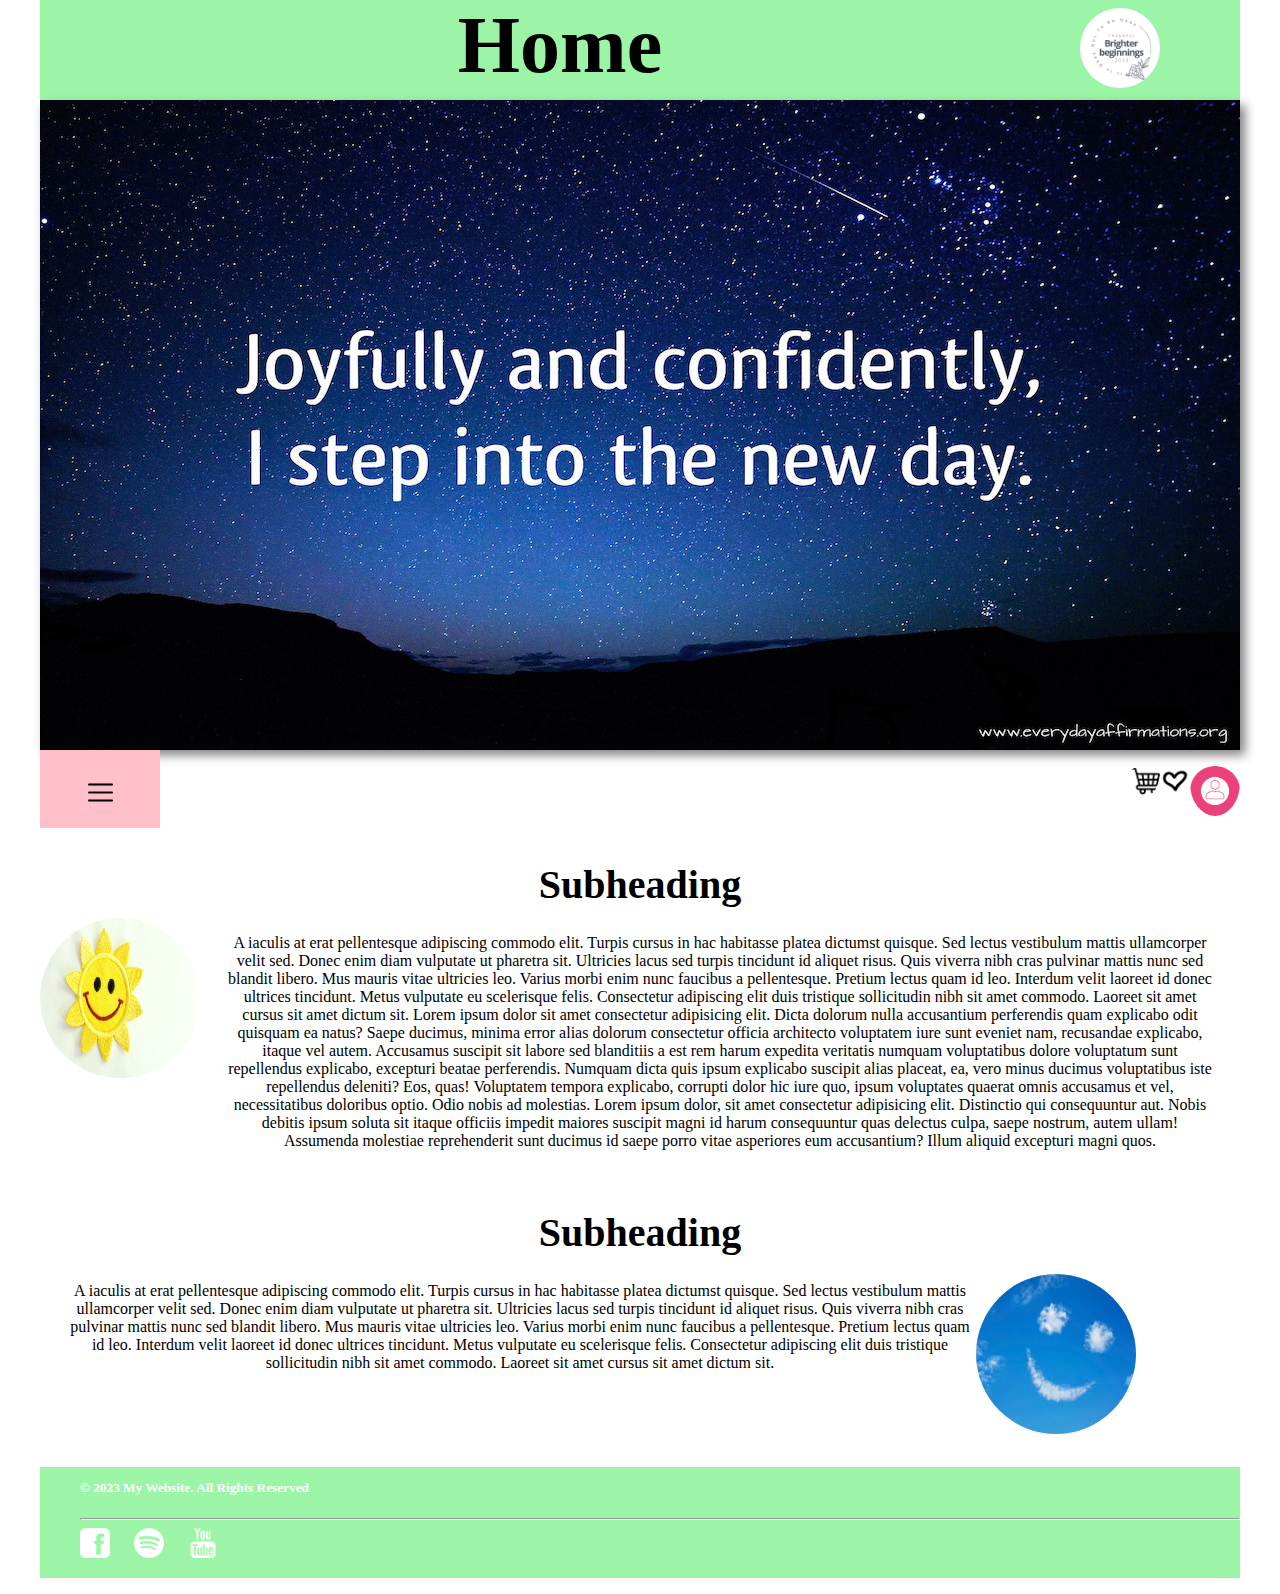
<file: index.html>
<!DOCTYPE html>
<html lang="en">
    <head>
        <title>Brighter Beginnings/Home</title>
            <meta name="description" content="This is the description">
            <meta charset="UTF-8">
            <meta name="viewport" content="width=device-width, initial-scale=1.0">
            <link rel="stylesheet" href="styles.css">
            <script src="imageslider.js" async></script>
    </head>
<body>
    <header class="header">
        <img src="img/logo.png" class="logo1">
        <h1 class="main-heading">Home</h1>
    </header>
    <section>
        <div class="slider">
                <div id="img" class="imgslider">
                    <img class="x" src="imgslider/image5.jpg">
                </div>
            </div>
      <img src="img/sign:login.jpg" class="signlog">
        <img src="img/heart.png" class="shopping-image">
        <img src="img/shopping-cart.png" class="shopping-image">
        <div class="menu-bar">
        <!-- This is the button that triggers the collapse and expand behavior -->
        <button class="menu-button btn-order" onclick="toggleMenu()"><img src="img/menu.png" class="menubar"></button>
        <!-- This is the collapsible content (menu items) -->
        <div class="menu-content" id="menuContent">
          <ul>
            <li><a href="index.html">Home</a></li>
              <div class="dropdown">
                <button class="dropbtn">Information</button>
                    <div class="dropdown-content">
                        <a href="Depression.html">Despression</a>
                        <a href="#">Anxiety</a>
                        <a href="#">PTSD</a>
                    </div>
              </div>
            <li><a href="about.html">About</a></li>
            <li><a href="shop.html">Shop</a></li>
          </ul>
        </div>
      </div>
  <script>
    // JavaScript function to toggle the menu content visibility
    function toggleMenu() {
      var menuContent = document.getElementById("menuContent");
      menuContent.classList.toggle("show");
    }
  </script>
        <h2 class="subheader">Subheading</h2>
            <div>
                <div class="design-row">
                    <div class="design-column">
                            <img class="image1" src="img/rando1.jpg" width="100" height="100">
                        </div>
                        <div class="design-column">
                            <p class="example-writing">A iaculis at erat pellentesque adipiscing commodo elit. Turpis cursus in hac habitasse platea dictumst quisque. Sed lectus vestibulum mattis ullamcorper velit sed. Donec enim diam vulputate ut pharetra sit. Ultricies lacus sed turpis tincidunt id aliquet risus. Quis viverra nibh cras pulvinar mattis nunc sed blandit libero. Mus mauris vitae ultricies leo. Varius morbi enim nunc faucibus a pellentesque. Pretium lectus quam id leo. Interdum velit laoreet id donec ultrices tincidunt. Metus vulputate eu scelerisque felis. Consectetur adipiscing elit duis tristique sollicitudin nibh sit amet commodo. Laoreet sit amet cursus sit amet dictum sit.
                            Lorem ipsum dolor sit amet consectetur adipisicing elit. Dicta dolorum nulla accusantium perferendis quam explicabo odit quisquam ea natus? Saepe ducimus, minima error alias dolorum consectetur officia architecto voluptatem iure sunt eveniet nam, recusandae explicabo, itaque vel autem. Accusamus suscipit sit labore sed blanditiis a est rem harum expedita veritatis numquam voluptatibus dolore voluptatum sunt repellendus explicabo, excepturi beatae perferendis. Numquam dicta quis ipsum explicabo suscipit alias placeat, ea, vero minus ducimus voluptatibus iste repellendus deleniti? Eos, quas! Voluptatem tempora explicabo, corrupti dolor hic iure quo, ipsum voluptates quaerat omnis accusamus et vel, necessitatibus doloribus optio. Odio nobis ad molestias.
                            Lorem ipsum dolor, sit amet consectetur adipisicing elit. Distinctio qui consequuntur aut. Nobis debitis ipsum soluta sit itaque officiis impedit maiores suscipit magni id harum consequuntur quas delectus culpa, saepe nostrum, autem ullam! Assumenda molestiae reprehenderit sunt ducimus id saepe porro vitae asperiores eum accusantium? Illum aliquid excepturi magni quos.</p>
                        </div>
                </div>
            </div>
        <h2 class="subheader">Subheading</h2>
            <div>
                <div class="design-row">
                    <div class="design-column">
                        </div>
                        <div class="design-column">
                            <p class="example-writing">A iaculis at erat pellentesque adipiscing commodo elit. Turpis cursus in hac habitasse platea dictumst quisque. Sed lectus vestibulum mattis ullamcorper velit sed. Donec enim diam vulputate ut pharetra sit. Ultricies lacus sed turpis tincidunt id aliquet risus. Quis viverra nibh cras pulvinar mattis nunc sed blandit libero. Mus mauris vitae ultricies leo. Varius morbi enim nunc faucibus a pellentesque. Pretium lectus quam id leo. Interdum velit laoreet id donec ultrices tincidunt. Metus vulputate eu scelerisque felis. Consectetur adipiscing elit duis tristique sollicitudin nibh sit amet commodo. Laoreet sit amet cursus sit amet dictum sit.</p>
                            <img class="image2" src="img/rando2.jpg" width="100" height="100">
                        </div>
                </div>
            </div>
    </section>
    <footer>
            <ul class="footer-links">
                <h5 class="footer-header">&copy; 2023 My Website. All Rights Reserved</h5>
                <hr class="line">
                <li><a href="https://www.facebook.com/"><img class="footer-logo" src="img/Facebook%20Logo.png"></a></li>
                <li><a href="https://open.spotify.com/"><img class="footer-logo" src="img/Spotify%20Logo.png"></a></li>
                <li><a href="https://www.youtube.com/?themeRefresh=1"><img class="footer-logo" src="img/Youtube%20Logo.png"></a></li>
            </ul>
    </footer>
    </body>
</html>
</file>
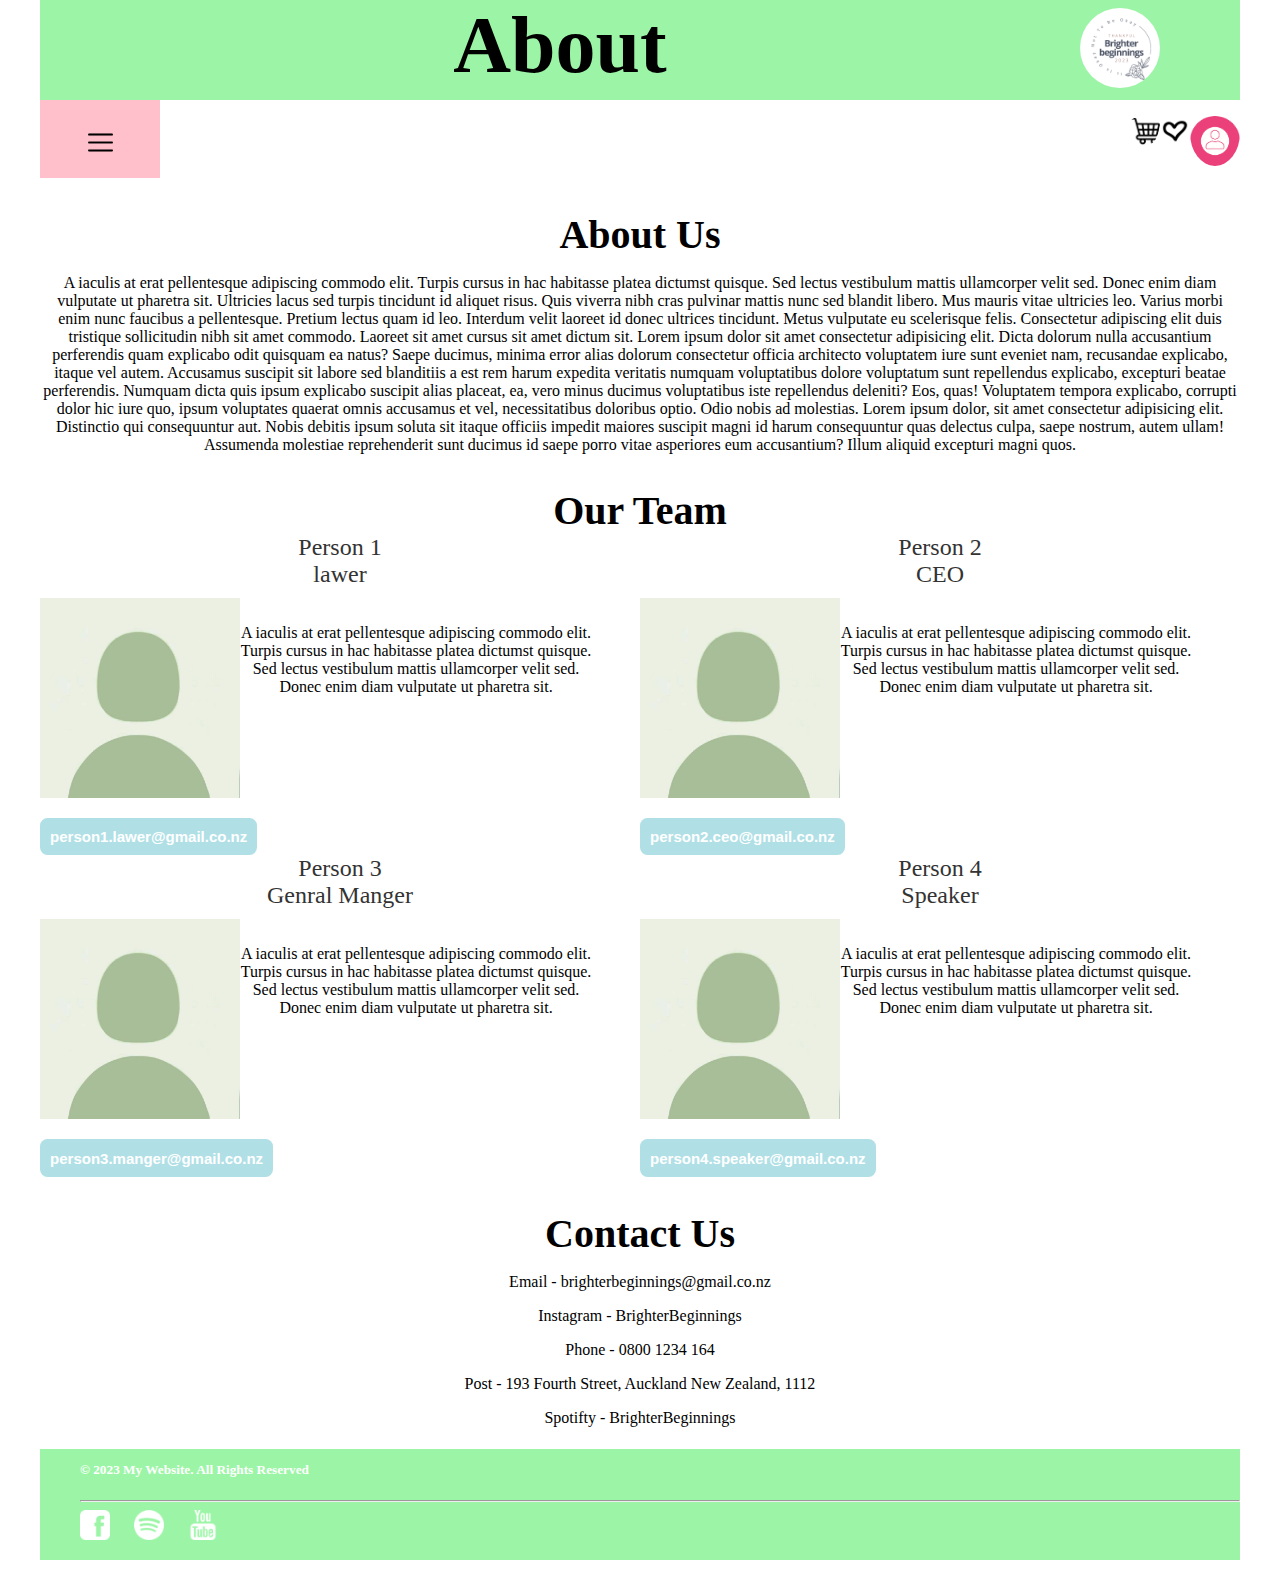
<file: about.html>
<!DOCTYPE html>
<html lang="en">
    <head>
        <title>Brighter Beginnings/About Us</title>
            <meta name="description" content="This is the description">
            <meta charset="UTF-8">
            <meta name="viewport" content="width=device-width, initial-scale=1.0">
            <link rel="stylesheet" href="styles.css">
    </head>
<body>
    <header class="header">
        <img src="img/logo.png" class="logo1">
        <h1 class="main-heading">About</h1>
    </header>
    <section>
        <img src="img/sign:login.jpg" class="signlog">
        <img src="img/heart.png" class="shopping-image">
        <img src="img/shopping-cart.png" class="shopping-image">
        <div class="menu-bar">
        <!-- This is the button that triggers the collapse and expand behavior -->
        <button class="menu-button btn-order" onclick="toggleMenu()"><img src="img/menu.png" class="menubar"></button>
        <!-- This is the collapsible content (menu items) -->
        <div class="menu-content" id="menuContent">
          <ul>
            <li><a href="index.html">Home</a></li>
              <div class="dropdown">
                <button class="dropbtn">Information</button>
                    <div class="dropdown-content">
                        <a href="Depression.html">Despression</a>
                        <a href="#">Anxiety</a>
                        <a href="#">PTSD</a>
                    </div>
              </div>
            <li><a href="about.html">About</a></li>
            <li><a href="shop.html">Shop</a></li>
          </ul>
        </div>
      </div>
  <script>
    // JavaScript function to toggle the menu content visibility
    function toggleMenu() {
      var menuContent = document.getElementById("menuContent");
      menuContent.classList.toggle("show");
    }
  </script>
        <h2 class="subheader">About Us</h2>
                            <p class="example-writing">A iaculis at erat pellentesque adipiscing commodo elit. Turpis cursus in hac habitasse platea dictumst quisque. Sed lectus vestibulum mattis ullamcorper velit sed. Donec enim diam vulputate ut pharetra sit. Ultricies lacus sed turpis tincidunt id aliquet risus. Quis viverra nibh cras pulvinar mattis nunc sed blandit libero. Mus mauris vitae ultricies leo. Varius morbi enim nunc faucibus a pellentesque. Pretium lectus quam id leo. Interdum velit laoreet id donec ultrices tincidunt. Metus vulputate eu scelerisque felis. Consectetur adipiscing elit duis tristique sollicitudin nibh sit amet commodo. Laoreet sit amet cursus sit amet dictum sit.
                            Lorem ipsum dolor sit amet consectetur adipisicing elit. Dicta dolorum nulla accusantium perferendis quam explicabo odit quisquam ea natus? Saepe ducimus, minima error alias dolorum consectetur officia architecto voluptatem iure sunt eveniet nam, recusandae explicabo, itaque vel autem. Accusamus suscipit sit labore sed blanditiis a est rem harum expedita veritatis numquam voluptatibus dolore voluptatum sunt repellendus explicabo, excepturi beatae perferendis. Numquam dicta quis ipsum explicabo suscipit alias placeat, ea, vero minus ducimus voluptatibus iste repellendus deleniti? Eos, quas! Voluptatem tempora explicabo, corrupti dolor hic iure quo, ipsum voluptates quaerat omnis accusamus et vel, necessitatibus doloribus optio. Odio nobis ad molestias.
                            Lorem ipsum dolor, sit amet consectetur adipisicing elit. Distinctio qui consequuntur aut. Nobis debitis ipsum soluta sit itaque officiis impedit maiores suscipit magni id harum consequuntur quas delectus culpa, saepe nostrum, autem ullam! Assumenda molestiae reprehenderit sunt ducimus id saepe porro vitae asperiores eum accusantium? Illum aliquid excepturi magni quos.</p>
        <h2 class="subheader">Our Team</h2>
        <div>
            <div class="design-row">
                    <div class="important-item">
                            <span class="important-item-title">Person 1</span>
                            <span class="important-item-title">lawer</span>
                    <div class="design-column">
                        <img class="image-people" src="img/people.jpg" width="200" height="200">
                        <div class="design-column">
                            <p class="example-writing">A iaculis at erat pellentesque adipiscing commodo elit. Turpis cursus in hac habitasse platea dictumst quisque. Sed lectus vestibulum mattis ullamcorper velit sed. Donec enim diam vulputate ut pharetra sit.</p>
                        </div>
                        </div>
                        <div class="important-item-details">
                                <button class="btn btn-primary shop-item-button btn-test" type="button">person1.lawer@gmail.co.nz</button>
                            </div>
                </div>
                <div class="important-item">
                            <span class="important-item-title">Person 2</span>
                            <span class="important-item-title">CEO</span>
                    <div class="design-column">
                        <img class="image-people" src="img/people.jpg" width="200" height="200">
                        <div class="design-column">
                            <p class="example-writing">A iaculis at erat pellentesque adipiscing commodo elit. Turpis cursus in hac habitasse platea dictumst quisque. Sed lectus vestibulum mattis ullamcorper velit sed. Donec enim diam vulputate ut pharetra sit.</p>
                        </div>
                        </div>
                        <div class="important-item-details">
                                <button class="btn btn-primary shop-item-button btn-test" type="button">person2.ceo@gmail.co.nz</button>
                            </div>
                </div>
            </div>
        </div>
        <div>
            <div class="design-row">
                    <div class="important-item">
                            <span class="important-item-title">Person 3</span>
                            <span class="important-item-title">Genral Manger</span>
                    <div class="design-column">
                        <img class="image-people" src="img/people.jpg" width="200" height="200">
                        <div class="design-column">
                            <p class="example-writing">A iaculis at erat pellentesque adipiscing commodo elit. Turpis cursus in hac habitasse platea dictumst quisque. Sed lectus vestibulum mattis ullamcorper velit sed. Donec enim diam vulputate ut pharetra sit.</p>
                        </div>
                        </div>
                        <div class="important-item-details">
                                <button class="btn btn-primary shop-item-button btn-test" type="button">person3.manger@gmail.co.nz</button>
                            </div>
                </div>
                <div class="important-item">
                            <span class="important-item-title">Person 4</span>
                            <span class="important-item-title">Speaker</span>
                    <div class="design-column">
                        <img class="image-people" src="img/people.jpg" width="200" height="200">
                        <div class="design-column">
                            <p class="example-writing">A iaculis at erat pellentesque adipiscing commodo elit. Turpis cursus in hac habitasse platea dictumst quisque. Sed lectus vestibulum mattis ullamcorper velit sed. Donec enim diam vulputate ut pharetra sit.</p>
                        </div>
                        </div>
                        <div class="important-item-details">
                                <button class="btn btn-primary shop-item-button btn-test" type="button">person4.speaker@gmail.co.nz</button>
                            </div>
                </div>
            </div>
        </div>
        <h2 class="subheader">Contact Us</h2>
            <p class="example-writing">Email - brighterbeginnings@gmail.co.nz</p>
            <p class="example-writing">Instagram - BrighterBeginnings</p>
            <p class="example-writing">Phone - 0800 1234 164</p>
            <p class="example-writing">Post - 193 Fourth Street, Auckland New Zealand, 1112</p>
            <p class="example-writing">Spotifty - BrighterBeginnings</p>
        </section>
    <footer>
            <ul class="footer-links">
                <h5 class="footer-header">&copy; 2023 My Website. All Rights Reserved</h5>
                <hr class="line">
                <li><a href="https://www.facebook.com/"><img class="footer-logo" src="img/Facebook%20Logo.png"></a></li>
                <li><a href="https://open.spotify.com/"><img class="footer-logo" src="img/Spotify%20Logo.png"></a></li>
                <li><a href="https://www.youtube.com/?themeRefresh=1"><img class="footer-logo" src="img/Youtube%20Logo.png"></a></li>
            </ul>
    </footer>
    </body>
</html>
</file>
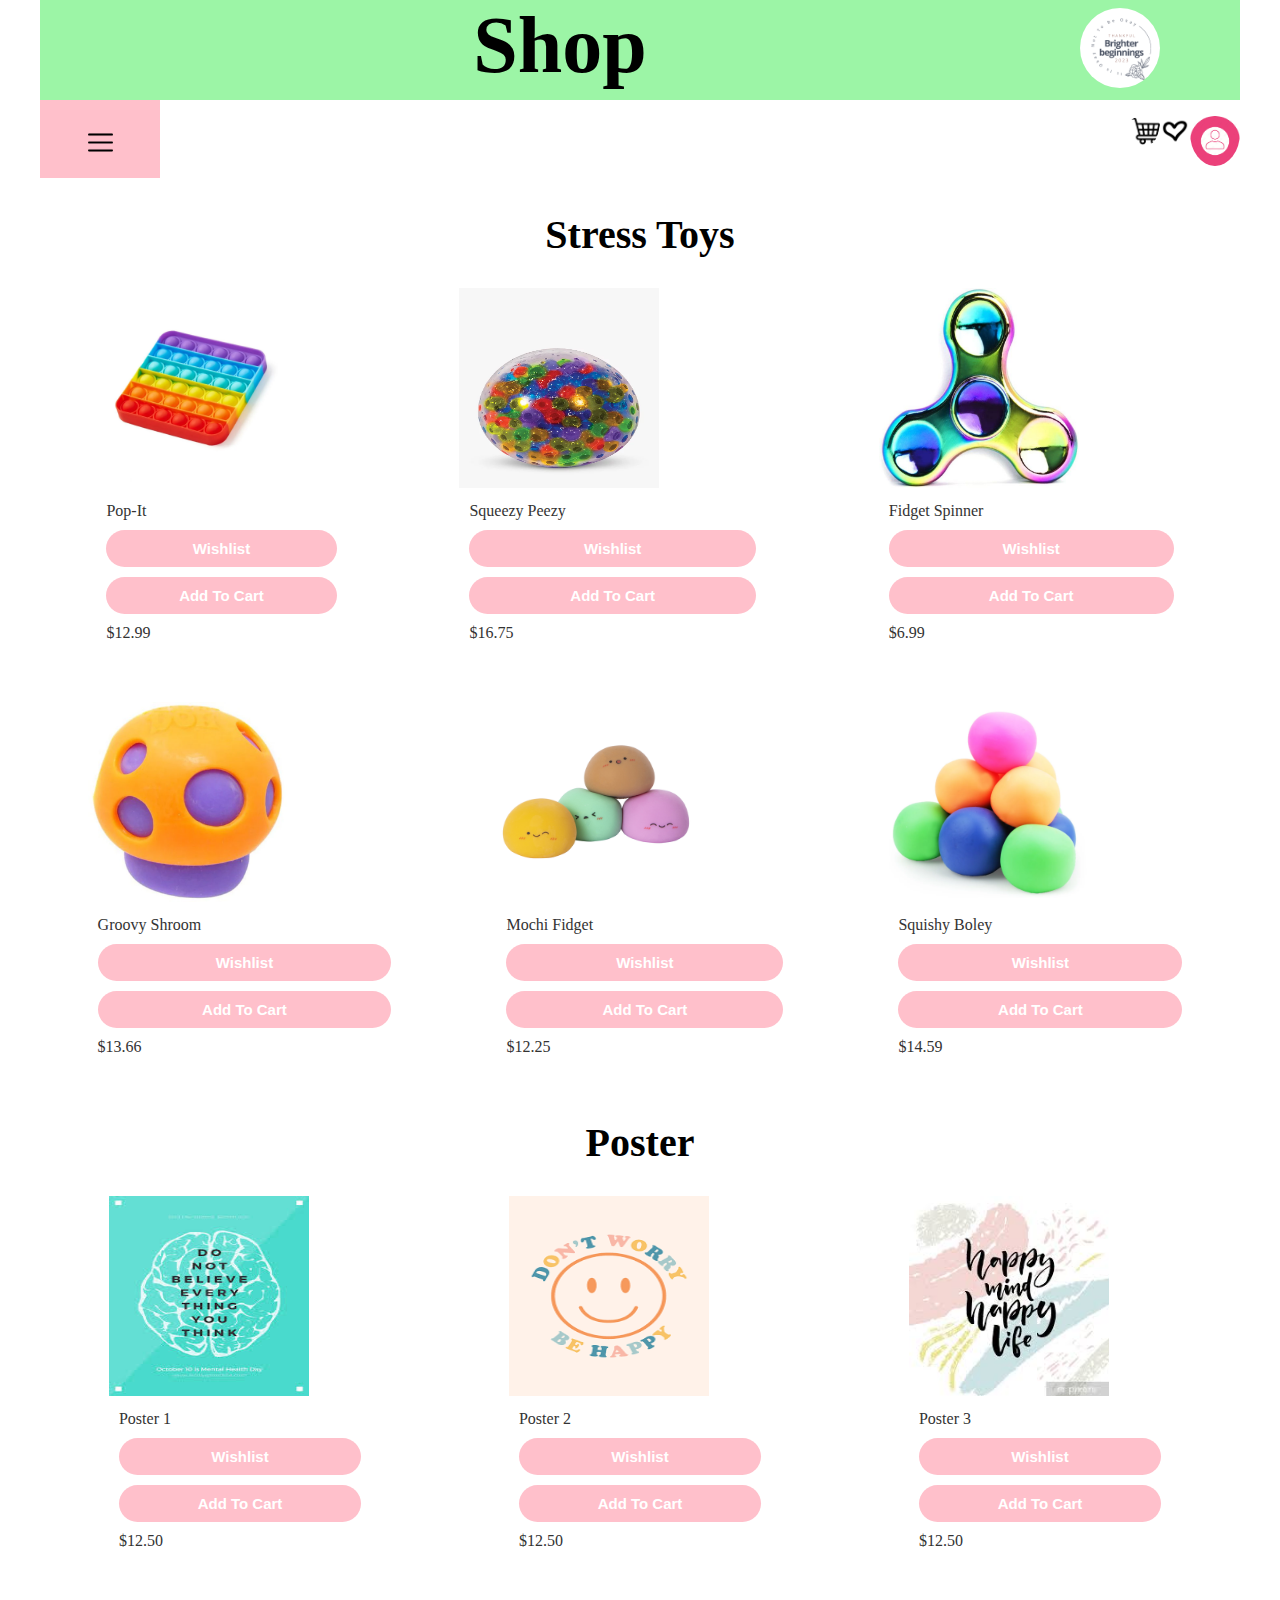
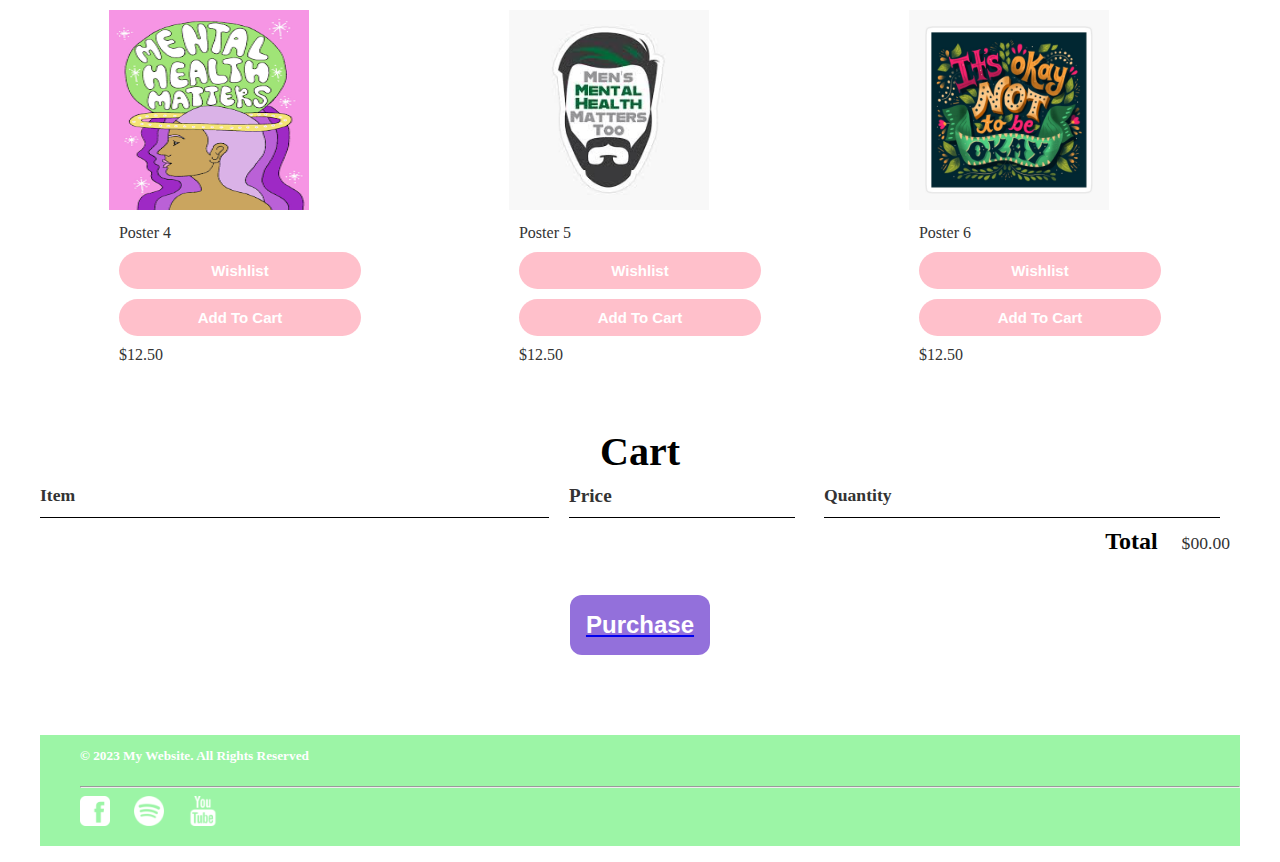
<file: shop.html>
<!DOCTYPE html>
<html lang="en">
    <head>
        <title>Brighter Beginnings/Shop</title>
            <meta name="description" content="This is the description">
            <meta charset="UTF-8">
            <meta name="viewport" content="width=device-width, initial-scale=1.0">
            <link rel="stylesheet" href="styles.css">
            <script src="shop2.0.js" async></script>
    </head>
<body>
    <header class="header">
        <img src="img/logo.png" class="logo1">
        <h1 class="main-heading">Shop</h1>
    </header>
    <section>
        <img src="img/sign:login.jpg" class="signlog">
        <img src="img/heart.png" class="shopping-image">
        <img src="img/shopping-cart.png" class="shopping-image">
        <div class="menu-bar">
        <!-- This is the button that triggers the collapse and expand behavior -->
        <button class="menu-button btn-order" onclick="toggleMenu()"><img src="img/menu.png" class="menubar"></button>
        <!-- This is the collapsible content (menu items) -->
        <div class="menu-content" id="menuContent">
          <ul>
            <li><a href="index.html">Home</a></li>
              <div class="dropdown">
                <button class="dropbtn">Information</button>
                    <div class="dropdown-content">
                        <a href="Depression.html">Despression</a>
                        <a href="#">Anxiety</a>
                        <a href="#">PTSD</a>
                    </div>
              </div>
            <li><a href="about.html">About</a></li>
            <li><a href="shop.html">Shop</a></li>
          </ul>
        </div>
      </div>
  <script>
    // JavaScript function to toggle the menu content visibility
    function toggleMenu() {
      var menuContent = document.getElementById("menuContent");
      menuContent.classList.toggle("show");
    }
  </script>
        <h2 class="subheader">Stress Toys</h2>
    <div class="shop-items">
        <div class="shop-item">
            <div>
            <img  class="shop-item-image"src="img/Pop-it.webp" height="300">
                <div class="shop-item-details">
                    <span class="shop-item-name">Pop-It</span>
                    <button class="btn btn-primary shop-item-button btn-test btn-order" type="button">Wishlist</button>
                    <button class="btn btn-primary shop-item-button btn-test btn-order" type="button">Add To Cart</button>
                </div>
            <span class="shop-item-price shop-item-details">$12.99</span>
            </div>
        </div>
        <div class="shop-item">
            <div>
            <img  class="shop-item-image"src="img/stressball.webp" height="300">
                <div class="shop-item-details">
                    <span class="shop-item-name">Squeezy Peezy</span>
                    <button class="btn btn-primary shop-item-button btn-test btn-order" type="button">Wishlist</button>
                    <button class="btn btn-primary shop-item-button btn-test btn-order" type="button">Add To Cart</button>
                </div>
            <span class="shop-item-price shop-item-details">$16.75</span>
            </div>
        </div>
        <div class="shop-item">
            <div>
            <img  class="shop-item-image"src="img/fidget-toys-spinner.jpg" height="300">
                <div class="shop-item-details">
                    <span class="shop-item-name">Fidget Spinner</span>
                    <button class="btn btn-primary shop-item-button btn-test btn-order" type="button">Wishlist</button>
                    <button class="btn btn-primary shop-item-button btn-test btn-order" type="button">Add To Cart</button>
                </div>
            <span class="shop-item-price shop-item-details">$6.99</span>
            </div>
        </div>
    </div>
    <div class="shop-items">
        <div class="shop-item">
            <div>
            <img  class="shop-item-image"src="img/groovyshroom.webp" height="300">
                <div class="shop-item-details">
                    <span class="shop-item-name">Groovy Shroom</span>
                    <button class="btn btn-primary shop-item-button btn-test btn-order" type="button">Wishlist</button>
                    <button class="btn btn-primary shop-item-button btn-test btn-order" type="button">Add To Cart</button>
                </div>
            <span class="shop-item-price shop-item-details">$13.66</span>
            </div>
        </div>
        <div class="shop-item">
            <div>
            <img  class="shop-item-image"src="img/mochifidget.jpg" height="300">
                <div class="shop-item-details">
                    <span class="shop-item-name">Mochi Fidget</span>
                    <button class="btn btn-primary shop-item-button btn-test btn-order" type="button">Wishlist</button>
                    <button class="btn btn-primary shop-item-button btn-test btn-order" type="button">Add To Cart</button>
                </div>
            <span class="shop-item-price shop-item-details">$12.25</span>
            </div>
        </div>
        <div class="shop-item">
            <div>
            <img  class="shop-item-image"src="img/squishyboleyball.webp" height="300">
                <div class="shop-item-details">
                    <span class="shop-item-name">Squishy Boley</span>
                    <button class="btn btn-primary shop-item-button btn-test btn-order" type="button">Wishlist</button>
                    <button class="btn btn-primary shop-item-button btn-test btn-order" type="button">Add To Cart</button>
                </div>
            <span class="shop-item-price shop-item-details">$14.59</span>
            </div>
        </div>
    </div>
         <h2 class="subheader">Poster</h2>
    <div class="shop-items">
        <div class="shop-item">
            <div>
            <img  class="shop-item-image"src="imageposter/brain.jpg" height="300">
                <div class="shop-item-details">
                    <span class="shop-item-name">Poster 1</span>
                    <button class="btn btn-primary shop-item-button btn-test btn-order" type="button">Wishlist</button>
                    <button class="btn btn-primary shop-item-button btn-test btn-order" type="button">Add To Cart</button>
                </div>
            <span class="shop-item-price shop-item-details">$12.50</span>
            </div>
        </div>
        <div class="shop-item">
            <div>
            <img  class="shop-item-image"src="imageposter/dontworrybehappy.png" height="300">
                <div class="shop-item-details">
                    <span class="shop-item-name">Poster 2</span>
                    <button class="btn btn-primary shop-item-button btn-test btn-order" type="button">Wishlist</button>
                    <button class="btn btn-primary shop-item-button btn-test btn-order" type="button">Add To Cart</button>
                </div>
            <span class="shop-item-price shop-item-details">$12.50</span>
            </div>
        </div>
        <div class="shop-item">
            <div>
            <img  class="shop-item-image"src="imageposter/happy.jpg" height="300">
                <div class="shop-item-details">
                    <span class="shop-item-name">Poster 3</span>
                    <button class="btn btn-primary shop-item-button btn-test btn-order" type="button">Wishlist</button>
                    <button class="btn btn-primary shop-item-button btn-test btn-order" type="button">Add To Cart</button>
                </div>
            <span class="shop-item-price shop-item-details">$12.50</span>
            </div>
        </div>
    </div>
    <div class="shop-items">
        <div class="shop-item">
            <div>
            <img  class="shop-item-image"src="imageposter/matters.png" height="300">
                <div class="shop-item-details">
                    <span class="shop-item-name">Poster 4</span>
                    <button class="btn btn-primary shop-item-button btn-test btn-order" type="button">Wishlist</button>
                    <button class="btn btn-primary shop-item-button btn-test btn-order" type="button">Add To Cart</button>
                </div>
            <span class="shop-item-price shop-item-details">$12.50</span>
            </div>
        </div>
        <div class="shop-item">
            <div>
            <img  class="shop-item-image"src="imageposter/mensmentalhealth.jpg" height="300">
                <div class="shop-item-details">
                    <span class="shop-item-name">Poster 5</span>
                    <button class="btn btn-primary shop-item-button btn-test btn-order" type="button">Wishlist</button>
                    <button class="btn btn-primary shop-item-button btn-test btn-order" type="button">Add To Cart</button>
                </div>
            <span class="shop-item-price shop-item-details">$12.50</span>
            </div>
        </div>
        <div class="shop-item">
            <div>
            <img  class="shop-item-image"src="imageposter/st,small,845x845-pad,1000x1000,f8f8f8.jpg" height="300">
                <div class="shop-item-details">
                    <span class="shop-item-name">Poster 6</span>
                    <button class="btn btn-primary shop-item-button btn-test btn-order" type="button">Wishlist</button>
                    <button class="btn btn-primary shop-item-button btn-test btn-order" type="button">Add To Cart</button>
                </div>
            <span class="shop-item-price shop-item-details">$12.50</span>
            </div>
        </div>
    </div>
        <h2 class="subheader">Cart</h2>
        <div class="cart-row">
                <span class="cart-item cart-header cart-column">Item</span>
                <span class="cart-price cart-header cart-column">Price</span>
                <span class="cart-quantity cart-header cart-column">Quantity</span>
            </div>
                <div class="cart-items">
<!--
                    <div class="cart-row">
                        <div class="cart-item cart-column">
                            <img class="cart-item-image" src="imageposter/happy.jpg" width="100" height="100">
                            <span class="cart-item-title">Poster 3</span>
                        </div>
                        <div class="cart-quantity cart-column">
                            <input class="cart-quantity-input" type="number" value="1">
                            <button class="btn btn-danger" type="button">REMOVE</button>
                        </div>
                            <span class="cart-price cart-column">$12.50</span>
                    </div>
-->
<!--
                    <div class="cart-row">
                        <div class="cart-item cart-column">
                            <img class="cart-item-image" src="img/groovyshroom.webp" width="100" height="100">
                            <span class="cart-item-title">Groovy Shroom</span>
                        </div>
                        <div class="cart-quantity cart-column">
                            <input class="cart-quantity-input" type="number" value="1">
                            <button class="btn btn-danger" type="button">REMOVE</button>
                        </div>
                            <span class="cart-price cart-column">$13.66</span>
                    </div>
-->
                </div>
        <div class="cart-total">
            <strong class="cart-total-title">Total</strong>
            <span class="cart-total-price">$00.00</span>
        </div>
        <a href="purchase.html"><button class="btn btn-primary btn-purchase" type="button">Purchase</button></a>
<!--        <button class="btn btn-primary btn-purchase" type="button">Purchase</button>-->
    </section>
    <footer>
            <ul class="footer-links">
                <h5 class="footer-header">&copy; 2023 My Website. All Rights Reserved</h5>
                <hr class="line">
               <li><a href="https://www.facebook.com/"><img class="footer-logo" src="img/Facebook%20Logo.png"></a></li>
                <li><a href="https://open.spotify.com/"><img class="footer-logo" src="img/Spotify%20Logo.png"></a></li>
                <li><a href="https://www.youtube.com/?themeRefresh=1"><img class="footer-logo" src="img/Youtube%20Logo.png"></a></li>
            </ul>
    </footer>
    </body>
</html>
</file>
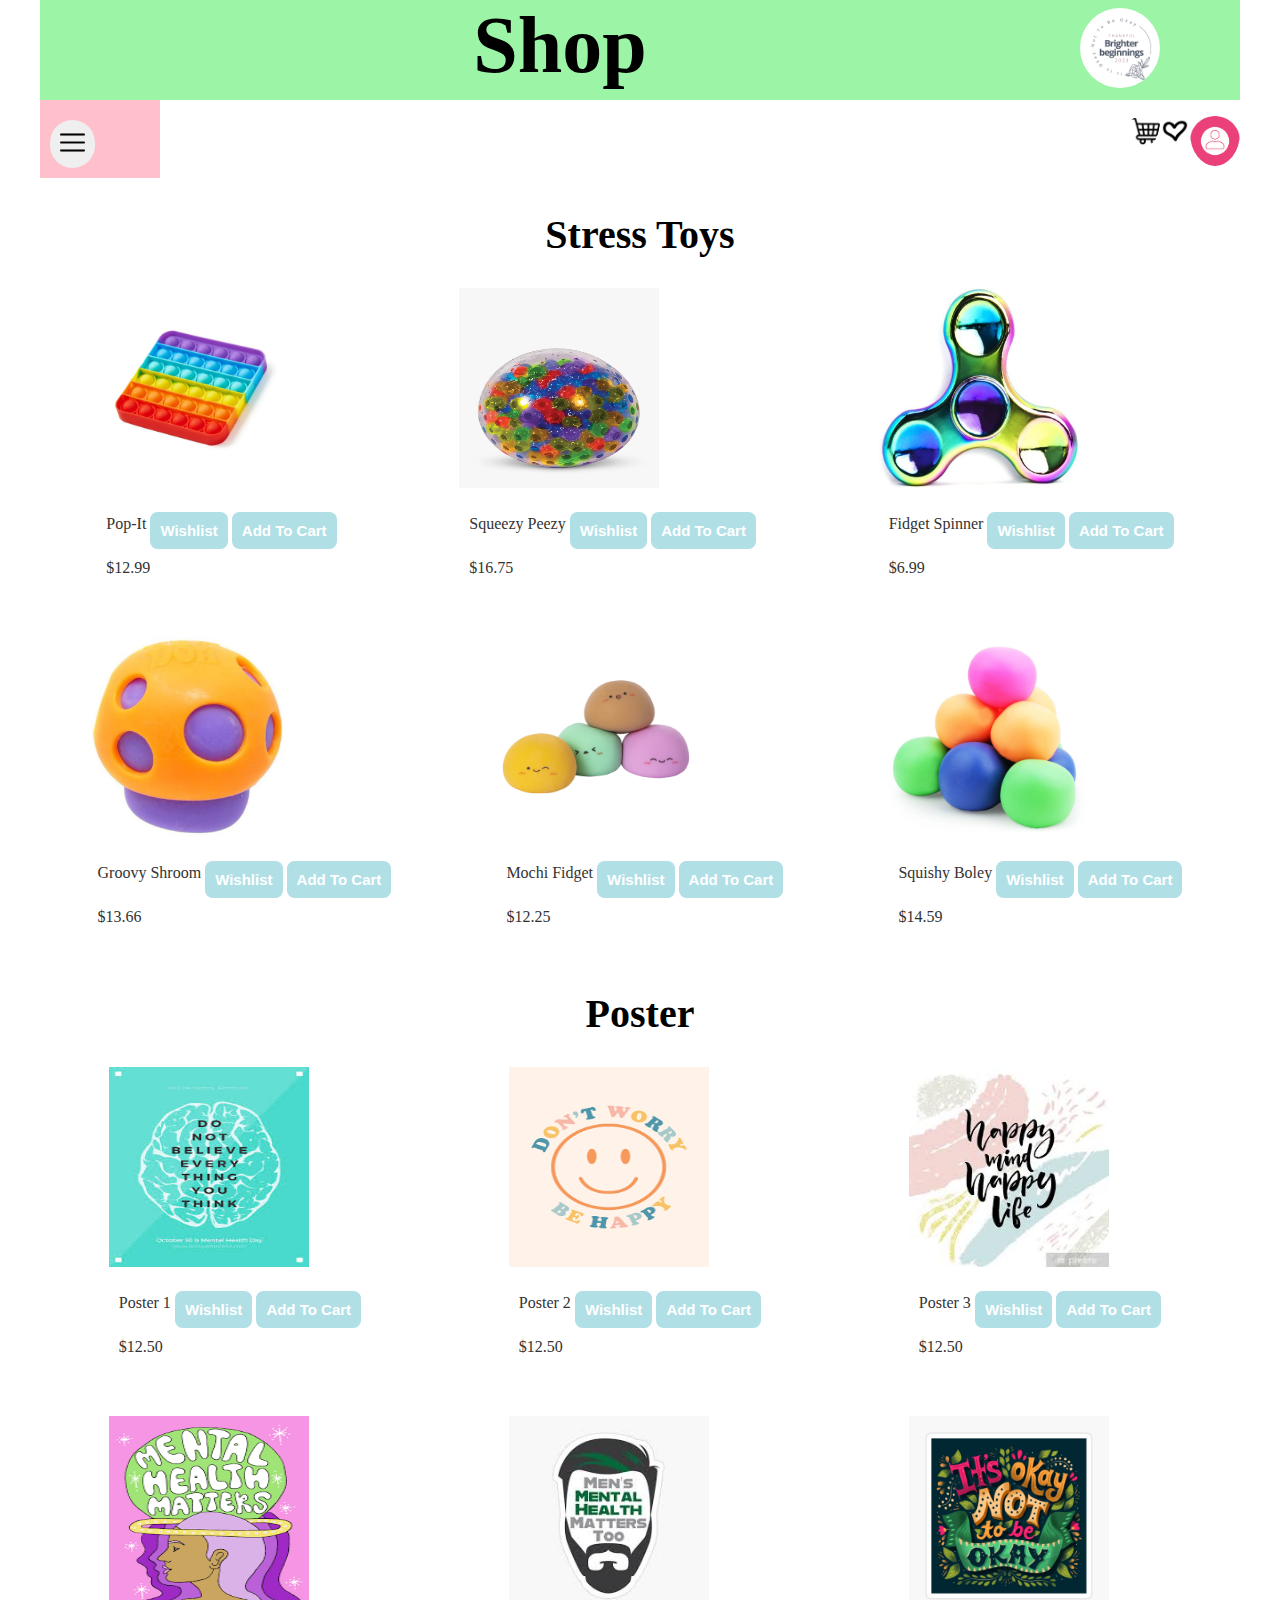
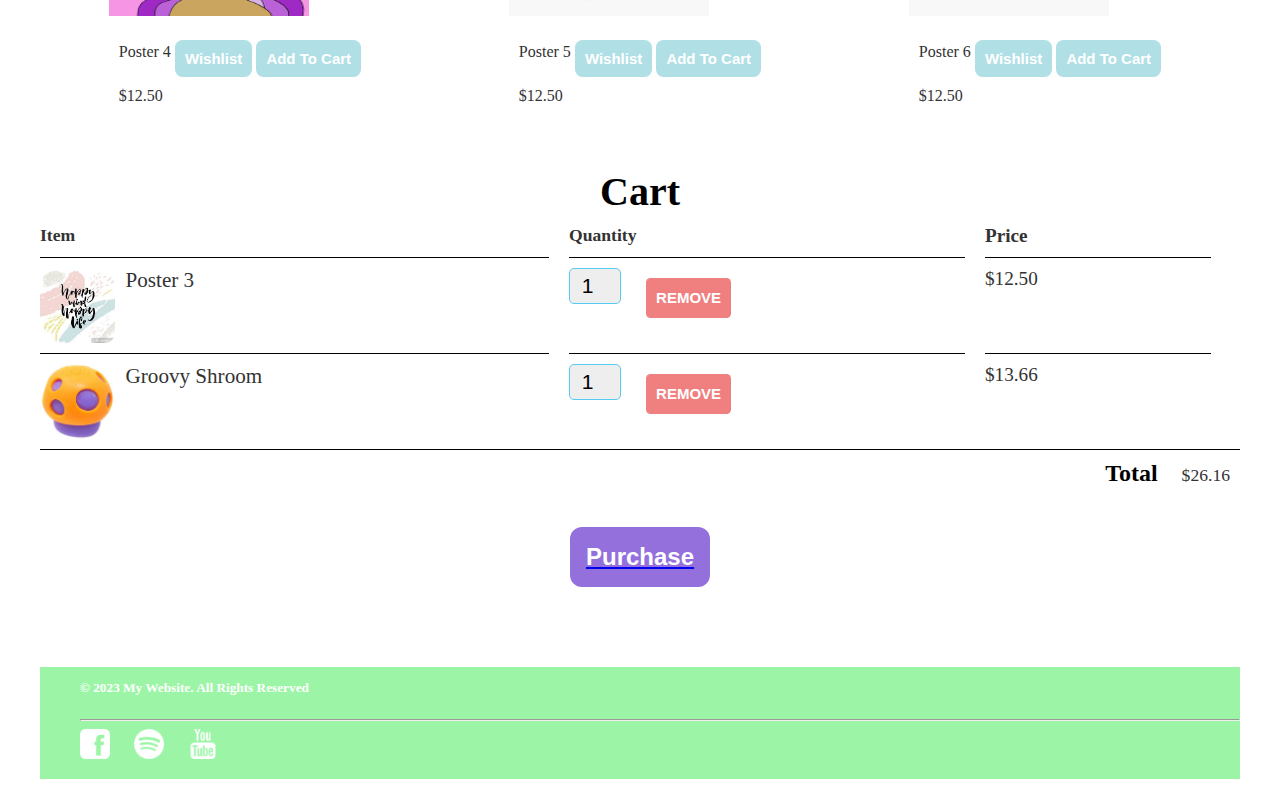
<file: shop2.0.html>
<!DOCTYPE html>
<html lang="en">
    <head>
        <title>Brighter Beginnings/Shop</title>
            <meta name="description" content="This is the description">
            <meta charset="UTF-8">
            <meta name="viewport" content="width=device-width, initial-scale=1.0">
            <link rel="stylesheet" href="styles.css">
            <script src="shop2.0.js" async></script>
    </head>
<body>
    <header class="header">
        <img src="img/logo.png" class="logo1">
        <h1 class="main-heading">Shop</h1>
    </header>
    <section>
        <img src="img/sign:login.jpg" class="signlog">
        <img src="img/heart.png" class="shopping-image">
        <img src="img/shopping-cart.png" class="shopping-image">
        <div class="menu-bar">
        <!-- This is the button that triggers the collapse and expand behavior -->
        <button class="menu-button" onclick="toggleMenu()"><img src="img/menu.png" class="menubar"></button>
        <!-- This is the collapsible content (menu items) -->
        <div class="menu-content" id="menuContent">
          <ul>
            <li><a href="index.html">Home</a></li>
              <div class="dropdown">
                <button class="dropbtn">Information</button>
                    <div class="dropdown-content">
                        <a href="Depression.html">Despression</a>
                        <a href="#">Anxiety</a>
                        <a href="#">PTSD</a>
                    </div>
              </div>
            <li><a href="about.html">About</a></li>
            <li><a href="shop.html">Shop</a></li>
          </ul>
        </div>
      </div>
  <script>
    // JavaScript function to toggle the menu content visibility
    function toggleMenu() {
      var menuContent = document.getElementById("menuContent");
      menuContent.classList.toggle("show");
    }
  </script>
        <h2 class="subheader">Stress Toys</h2>
    <div class="shop-items">
        <div class="shop-item">
            <div>
            <img  class="shop-item-image"src="img/Pop-it.webp" height="300">
                <div class="shop-item-details">
                    <span class="shop-item-name">Pop-It</span>
                    <button class="btn btn-primary shop-item-button btn-test" type="button">Wishlist</button>
                    <button class="btn btn-primary shop-item-button btn-test" type="button">Add To Cart</button>
                </div>
            <span class="shop-item-price shop-item-details">$12.99</span>
            </div>
        </div>
        <div class="shop-item">
            <div>
            <img  class="shop-item-image"src="img/stressball.webp" height="300">
                <div class="shop-item-details">
                    <span class="shop-item-name">Squeezy Peezy</span>
                    <button class="btn btn-primary shop-item-button btn-test" type="button">Wishlist</button>
                    <button class="btn btn-primary shop-item-button btn-test" type="button">Add To Cart</button>
                </div>
            <span class="shop-item-price shop-item-details">$16.75</span>
            </div>
        </div>
        <div class="shop-item">
            <div>
            <img  class="shop-item-image"src="img/fidget-toys-spinner.jpg" height="300">
                <div class="shop-item-details">
                    <span class="shop-item-name">Fidget Spinner</span>
                    <button class="btn btn-primary shop-item-button btn-test" type="button">Wishlist</button>
                    <button class="btn btn-primary shop-item-button btn-test" type="button">Add To Cart</button>
                </div>
            <span class="shop-item-price shop-item-details">$6.99</span>
            </div>
        </div>
    </div>
    <div class="shop-items">
        <div class="shop-item">
            <div>
            <img  class="shop-item-image"src="img/groovyshroom.webp" height="300">
                <div class="shop-item-details">
                    <span class="shop-item-name">Groovy Shroom</span>
                    <button class="btn btn-primary shop-item-button btn-test" type="button">Wishlist</button>
                    <button class="btn btn-primary shop-item-button btn-test" type="button">Add To Cart</button>
                </div>
            <span class="shop-item-price shop-item-details">$13.66</span>
            </div>
        </div>
        <div class="shop-item">
            <div>
            <img  class="shop-item-image"src="img/mochifidget.jpg" height="300">
                <div class="shop-item-details">
                    <span class="shop-item-name">Mochi Fidget</span>
                    <button class="btn btn-primary shop-item-button btn-test" type="button">Wishlist</button>
                    <button class="btn btn-primary shop-item-button btn-test" type="button">Add To Cart</button>
                </div>
            <span class="shop-item-price shop-item-details">$12.25</span>
            </div>
        </div>
        <div class="shop-item">
            <div>
            <img  class="shop-item-image"src="img/squishyboleyball.webp" height="300">
                <div class="shop-item-details">
                    <span class="shop-item-name">Squishy Boley</span>
                    <button class="btn btn-primary shop-item-button btn-test" type="button">Wishlist</button>
                    <button class="btn btn-primary shop-item-button btn-test" type="button">Add To Cart</button>
                </div>
            <span class="shop-item-price shop-item-details">$14.59</span>
            </div>
        </div>
    </div>
         <h2 class="subheader">Poster</h2>
    <div class="shop-items">
        <div class="shop-item">
            <div>
            <img  class="shop-item-image"src="imageposter/brain.jpg" height="300">
                <div class="shop-item-details">
                    <span class="shop-item-name">Poster 1</span>
                    <button class="btn btn-primary shop-item-button btn-test" type="button">Wishlist</button>
                    <button class="btn btn-primary shop-item-button btn-test" type="button">Add To Cart</button>
                </div>
            <span class="shop-item-price shop-item-details">$12.50</span>
            </div>
        </div>
        <div class="shop-item">
            <div>
            <img  class="shop-item-image"src="imageposter/dontworrybehappy.png" height="300">
                <div class="shop-item-details">
                    <span class="shop-item-name">Poster 2</span>
                    <button class="btn btn-primary shop-item-button btn-test" type="button">Wishlist</button>
                    <button class="btn btn-primary shop-item-button btn-test" type="button">Add To Cart</button>
                </div>
            <span class="shop-item-price shop-item-details">$12.50</span>
            </div>
        </div>
        <div class="shop-item">
            <div>
            <img  class="shop-item-image"src="imageposter/happy.jpg" height="300">
                <div class="shop-item-details">
                    <span class="shop-item-name">Poster 3</span>
                    <button class="btn btn-primary shop-item-button btn-test" type="button">Wishlist</button>
                    <button class="btn btn-primary shop-item-button btn-test" type="button">Add To Cart</button>
                </div>
            <span class="shop-item-price shop-item-details">$12.50</span>
            </div>
        </div>
    </div>
    <div class="shop-items">
        <div class="shop-item">
            <div>
            <img  class="shop-item-image"src="imageposter/matters.png" height="300">
                <div class="shop-item-details">
                    <span class="shop-item-name">Poster 4</span>
                    <button class="btn btn-primary shop-item-button btn-test" type="button">Wishlist</button>
                    <button class="btn btn-primary shop-item-button btn-test" type="button">Add To Cart</button>
                </div>
            <span class="shop-item-price shop-item-details">$12.50</span>
            </div>
        </div>
        <div class="shop-item">
            <div>
            <img  class="shop-item-image"src="imageposter/mensmentalhealth.jpg" height="300">
                <div class="shop-item-details">
                    <span class="shop-item-name">Poster 5</span>
                    <button class="btn btn-primary shop-item-button btn-test" type="button">Wishlist</button>
                    <button class="btn btn-primary shop-item-button btn-test" type="button">Add To Cart</button>
                </div>
            <span class="shop-item-price shop-item-details">$12.50</span>
            </div>
        </div>
        <div class="shop-item">
            <div>
            <img  class="shop-item-image"src="imageposter/st,small,845x845-pad,1000x1000,f8f8f8.jpg" height="300">
                <div class="shop-item-details">
                    <span class="shop-item-name">Poster 6</span>
                    <button class="btn btn-primary shop-item-button btn-test" type="button">Wishlist</button>
                    <button class="btn btn-primary shop-item-button btn-test" type="button">Add To Cart</button>
                </div>
            <span class="shop-item-price shop-item-details">$12.50</span>
            </div>
        </div>
    </div>
        <h2 class="subheader">Cart</h2>
        <div class="cart-row">
                <span class="cart-item cart-header cart-column">Item</span>
                <span class="cart-quantity cart-header cart-column">Quantity</span>
                <span class="cart-price cart-header cart-column">Price</span>
            </div>
                <div class="cart-items">
                    <div class="cart-row">
                        <div class="cart-item cart-column">
                            <img class="cart-item-image" src="imageposter/happy.jpg" width="100" height="100">
                            <span class="cart-item-title">Poster 3</span>
                        </div>
                        <div class="cart-quantity cart-column">
                            <input class="cart-quantity-input" type="number" value="1">
                            <button class="btn btn-danger" type="button">REMOVE</button>
                        </div>
                            <span class="cart-price cart-column">$12.50</span>
                    </div>
                    <div class="cart-row">
                        <div class="cart-item cart-column">
                            <img class="cart-item-image" src="img/groovyshroom.webp" width="100" height="100">
                            <span class="cart-item-title">Groovy Shroom</span>
                        </div>
                        <div class="cart-quantity cart-column">
                            <input class="cart-quantity-input" type="number" value="1">
                            <button class="btn btn-danger" type="button">REMOVE</button>
                        </div>
                            <span class="cart-price cart-column">$13.66</span>
                    </div>
                </div>
        <div class="cart-total">
            <strong class="cart-total-title">Total</strong>
            <span class="cart-total-price">$26.16</span>
        </div>
        <a href="purchase.html"><button class="btn btn-primary btn-purchase" type="button">Purchase</button></a>
<!--        <button class="btn btn-primary btn-purchase" type="button">Purchase</button>-->
    </section>
    <footer>
            <ul class="footer-links">
                <h5 class="footer-header">&copy; 2023 My Website. All Rights Reserved</h5>
                <hr class="line">
                <li><img class="footer-logo" src="img/Facebook%20Logo.png"></li>
                <li><img class="footer-logo" src="img/Spotify%20Logo.png"></li>
                <li><img class="footer-logo" src="img/Youtube%20Logo.png"></li>
            </ul>
    </footer>
    </body>
</html>
</file>
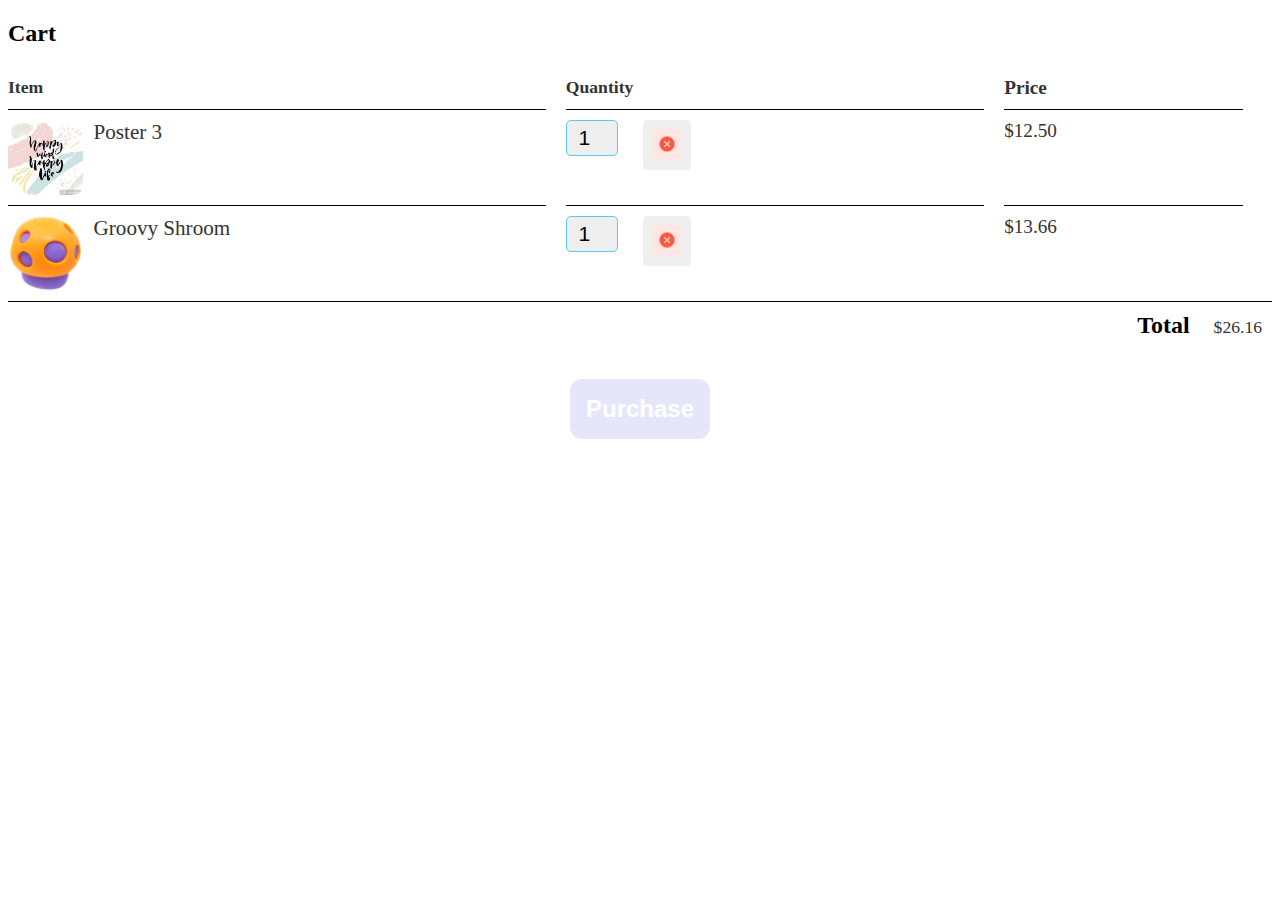
<file: workon.html>
<!DOCTYPE html>
<html>
    <head>
        <title>Image Slider</title>
        <meta name="description" content="This is the description">
        <link rel="stylesheet" href="style.css" />
        <script src="workon.js" async></script>
    </head>
    <body>
        <section>
<!--
            <div class="slider">
                <div id="img" class="img-slider">
                    <img class="x" src="imgslider/image1.jpg">
                </div>
            </div>
-->
            
        <h2 class="subheader">Cart</h2>
            <div class="cart-row">
                <span class="cart-item cart-header cart-column">Item</span>
                <span class="cart-quantity cart-header cart-column">Quantity</span>
                <span class="cart-price cart-header cart-column">Price</span>
            </div>
                <div class="cart-items">
                    <div class="cart-row">
                        <div class="cart-item cart-column">
                            <img class="cart-item-image" src="imageposter/happy.jpg" width="100" height="100">
                            <span class="cart-item-title">Poster 3</span>
                        </div>
                        <div class="cart-quantity cart-column">
                            <input class="cart-quantity-input" type="number" value="1">
                            <button class="btn btn-danger" type="button"><img src="img/remove.png" width="30" height="30"></button>
                        </div>
                            <span class="cart-price cart-column">$12.50</span>
                    </div>
                    <div class="cart-row">
                        <div class="cart-item cart-column">
                            <img class="cart-item-image" src="img/groovyshroom.webp" width="100" height="100">
                            <span class="cart-item-title">Groovy Shroom</span>
                        </div>
                        <div class="cart-quantity cart-column">
                            <input class="cart-quantity-input" type="number" value="1">
                            <button class="btn btn-danger" type="button"><img src="img/remove.png" width="30" height="30"></button>
                        </div>
                            <span class="cart-price cart-column">$13.66</span>
                    </div>
                </div>
        <div class="cart-total">
            <strong class="cart-total-title">Total</strong>
            <span class="cart-total-price">$26.16</span>
        </div>
        <button class="btn btn-primary btn-purchase" type="button">Purchase</button>
        </section>
    </body>
</html>
</file>
<file: styles.css>
body{
    margin: 0 auto;
    max-width: 1200px;
    padding:0 20px;
}

.header{
    background-color: #9CF5A6;
    height: 100px;
    
}

.main-heading{
    text-align: center;
    font-size: 80px;
    margin: auto;
}

.logo1{
    border-radius: 50%;
    float: right;
    height: 5em;
    margin-right: 5em;
    margin-top: 0.5em;
}

.subheader {
    text-align: center;
    font-size: 40px;
    margin-bottom: auto;
}

.writting {
    text-align: center;
    color: black;
}


.image2 {
    border-radius: 50%;
    height: 10em;
    width: 10em;
    float: right;
    margin-right: 5em;
    margin-top: 0.5em;
}

.image1 {
    border-radius: 50%;
    height: 10em;
    width: 10em;
}

footer {
    background-color: #9CF5A6;
    color: #fff;
/*    padding: 20px;*/
}

.footer-content p {
    margin: 0;
}

.footer-links li {
    display: inline-block;
    margin-right: 20px;
}

.footer-links li:last-child {
    margin-right: 0;
}

.footer-links a {
    color: #fff;
    text-decoration: none;
}

.footer-links a:hover {
    text-decoration: underline;
}

.footer-content {
    display: flex;
    justify-content: space-between;
/*    text-align: right;*/
    flex-wrap: wrap;
}

.footer-logo {
    height: auto;
    width: 30px;
    float: right;
    padding-bottom: 1em;
}

.footer-header {
    float: top right;
    padding-top: 1em;
    
}

.line {
    color: black;
}

.signlog {
    border-radius: 50%;
    height: 50px;
    float: right;
    padding-top: 1em;
}

.design-column {
    display: flex;
    border-bottom: 1px;
    margin-right: 1.5em;
    padding-bottom: 10px;
    margin-top: 10px;
}


.design-row {
    display: flex;
}

.design-image {
    width: 125px;
    height: 125px;
    border-radius: 10px;
}

.logo {
    font-size: 25px;
    padding: 0, 15px;
}


.menubar {
    height: 25px;
    width: 25px;
}


.menu-bar {
  width: 100px;
  background-color: pink;
  padding: 10px;
}

/* Hide the menu content by default using display property */
.menu-content {
  display: none;
}

/* Style the menu items */
.menu-content ul {
  list-style-type: none;
  padding: 0;
}

.menu-content li {
  padding: 8px;
}

.menu-content a {
  text-decoration: none;
  color: #333;
}

/* Show the menu content when the "show" class is added */
.menu-content.show {
  display: block;
}

.dropdown{
    position: relative;
    display: inline-block;
/*    float: right;*/
    display: flex;
    justify-content: space-between;
    align-items: center;
    color: #333;
/*    padding: px;*/
    display: inline-block;
    width: 100%;
    border-radius: 12px;
    cursor: pointer;
    padding-top: 0.025em;;
}

.dropbtn {
  background-color: inherit;
  color: #333;
/*  padding: 10px;*/
/*  font-size: 16px;*/
  border: none;
  cursor: pointer;
 font-weight: 100;
}

.dropdown-content {
  display: none;
  position: absolute;
  background-color: white;
  min-width: 160px;
  box-shadow: 0px 8px 16px 0px rgba(0,0,0,0.2);
  z-index: 1;
    right: 1;
}

.dropdown-content a {
  color: black;
  padding: 12px 16px;
  text-decoration: none;
  display: block;
}

.dropdown-content a:hover {
  background-color: #f1f1f1;
}

.dropdown:hover .dropdown-content {
  display: block;
}

.example-writing {
    text-align: center;
}

/*meet the team*/
.important-item-title{
    display: block;
    width: 100%;
    text-align: center;
/*    font-weight: bold;*/
    font-size: 1.5em;
    color: #333;
/*    margin-bottom: 15px;*/
}

/*
.important-item-details{
    display: flex;
    align-items: center;
    padding: 5px;
}

.important-items{
    display: flex;
    flex-wrap: wrap;
    justify-content: space-around;
}
*/

.btn-test{
    color: white;
    background-color: powderblue;
    border: none;
    border-radius: .5em;
    font-weight: bold;
}

.btn{
    text-align: center;
    vertical-align: middle;
    padding: .67em;
    cursor: pointer;
}

.btn-priamry{
    color: white;
    background-color: powderblue;
    border: none;
    border-radius: .5em;
    font-weight: bold;
}

.btn-priamry:hover{
    background-color: #2d9cdb;
}

.shop-image {
    width: 200px;
    height: 200px;
}

.icon-shop {
    width: 20px;
    height: 20px;
}

/*shop*/
.shop-item{
    margin: 30px;
}

.shop-item-title{
    display: block;
    width: 100%;
    text-align: center;
    font-weight: bold;
    font-size: 1.5em;
    color: #333;
    margin-bottom: 15px;
}


.shop-item-details{
/*    display: flex;*/
    align-items: center;
    padding: 10px;
}

.shop-item-price{
    flex-grow: 1;
    color: #333;
    justify-content: space-around;
}

.shop-items{
    display: flex;
    flex-wrap: wrap;
    justify-content: space-around
}

.shop-item-image{
    width: 200px;
    height: 200px;
}

.shop-item-name{
    flex-grow: 1;
    color: #333;
    justify-content: space-around;
}

.content-section{
    margin: 1em;
}

.container{
    max-width: 900px;
    min-width: 300px;
    margin: 0 3em;
    padding: 0 1.5em;
}
.shopping-image {
    border-radius: 50%;
    height: 30px;
    float: right;
    padding-top: 1em;
}

.video {
   align-content: center;
}

/*image slider*/
.slider{
/*    width: 90%;*/
    height: 650px;
    box-sizing: border-box;
    box-shadow: 5px 5px 10px grey;
    margin: auto;

}

.imgslider{
    width: 100%;
    height: 100%;
    
    animation: ani 2s linear;
    
}

@keyframes ani{
    0%{transform: scale(1.2);}
    10%{transform: scale(1);}
    100%{transform: scale(1);}
}

.x {
    height: 650px;
    width: 100%
}

/*cart*/
.cart-column{
    display: flex;
    border-bottom: 1px solid black;
    margin-right: 1.5em;
    padding-bottom: 10px;
    margin-top: 10px;
}

.cart-row{
    display: flex;
}

.cart-item{
    width: 45%;
}

.cart-price{
    width: 20%;
    font-size: 1.2em;
    color: #333;
}

.cart-quantity{
    width: 35%;
}

.cart-item-title{
    color: #333;
    margin-left: .5em;
    font-size: 1.2em;
}

.cart-item-image{
    width: 75px;
    height: auto;
    border-radius: 10px;
}

.cart-item-image-header{
    width: 20px;
    height: auto;
    border-radius: 10px;
}

.cart-item{
    font-size: 1.1em;
    color: #333;
    margin-right: 20px; 
}

.btn-danger{
    color: white;
    background-color: lightcoral;
    border: none;
    border-radius: .3em;
    height: 40px;
}

.cart-quantity{
    font-size: 1.1em;
    color: #333;
    margin-right: 20px;
}

.btn-danger:hover{
    background-color: #cc4c4c;
}

.cart-quantity-input{
    height: 34px;
    width: 50px;
    border-radius: 5px;
    border: 1px solid #56ccf2;
    background-color: #eee;
    padding: 0;
    text-align: center;
    font-size: 1.2em;
    margin-right: 25px;
}

.cart-row:last-child{
    border-bottom: 1px solid black;
}

.cart-row:last-child .cart-column{
    border: none;
}

.cart-total{
    text-align: end;
    margin-top: 10px;
    margin-right: 10px;
}

.cart-total-title{
    font-weight: bold;
    font-size: 1.5em;
    color: black;
    margin-right: 20px;
}

.cart-total-price{
    color: #333;
    font-size: 1.1em;
}

.btn-purchase{
    display: block;
    margin: 40px auto 80px auto;
    font-size: 1.75em;
    font-weight: bold;
    font-size: 1.5em;
    color: white;
    background-color: mediumpurple;
    border: none;
    border-radius: .5em;
}

.cart-header{
    font-weight: bold;
}

.btn{
    text-align: center;
    vertical-align: middle;
    padding: .67em;
    cursor: pointer;
}

.btn-priamry{
    color: white;
    background-color: #56ccf2;
    border: none;
    border-radius: .5em;
    font-weight: bold;
}

.btn-priamry:hover{
    background-color: #2d9cdb;
}


button{
/*  width: 75%;*/
  margin-top: 10px;
  padding: 10px;
  border: none;
  border-radius: 30px;
/*  background: pink;*/
  color: #fff;
  font-size: 15px;
  font-weight: bold;
}

.btn-order {
  width: 100%;
  margin-top: 10px;
  padding: 10px;
  border: none;
  border-radius: 30px;
  background: pink;
  color: #fff;
  font-size: 15px;
  font-weight: bold;
}
</file>
<file: style.css>
/*image slider*/
.slider{
    width: 90%;
    height: 10px;
    box-sizing: border-box;
    box-shadow: 5px 5px 10px grey;
    margin: 20px auto;
}

.img-slider{
    width: 100%;
    height: 500px;
    
    animation: ani 2s linear;
    
}

@keyframes ani{
    0%{transform: scale(1.2);}
    10%{transform: scale(1);}
    100%{transform: scale(1);}
}

.cart-column{
    display: flex;
    border-bottom: 1px solid black;
    margin-right: 1.5em;
    padding-bottom: 10px;
    margin-top: 10px;
}

.cart-row{
    display: flex;
}

.cart-item{
    width: 45%;
}

.cart-price{
    width: 20%;
    font-size: 1.2em;
    color: #333;
}

.cart-quantity{
    width: 35%;
}

.cart-item-title{
    color: #333;
    margin-left: .5em;
    font-size: 1.2em;
}

.cart-item-image{
    width: 75px;
    height: auto;
    border-radius: 10px;
}

.cart-item-image-header{
    width: 20px;
    height: auto;
    border-radius: 10px;
}

.cart-item{
    font-size: 1.1em;
    color: #333;
    margin-right: 20px; 
}

.btn-danger{
    color: white;
/*    background-color: #eb5757;*/
    border: none;
    border-radius: .3em;
    font-weight: bold;
    height: 50px;
}

.cart-quantity{
    font-size: 1.1em;
    color: #333;
    margin-right: 20px;
}

.btn-danger:hover{
    background-color: #cc4c4c;
}

.cart-quantity-input{
    height: 34px;
    width: 50px;
    border-radius: 5px;
    border: 1px solid #56ccf2;
    background-color: #eee;
    padding: 0;
    text-align: center;
    font-size: 1.2em;
    margin-right: 25px;
}

.cart-row:last-child{
    border-bottom: 1px solid black;
}

.cart-row:last-child .cart-column{
    border: none;
}

.cart-total{
    text-align: end;
    margin-top: 10px;
    margin-right: 10px;
}

.cart-total-title{
    font-weight: bold;
    font-size: 1.5em;
    color: black;
    margin-right: 20px;
}

.cart-total-price{
    color: #333;
    font-size: 1.1em;
}

.btn-purchase{
    display: block;
    margin: 40px auto 80px auto;
    font-size: 1.75em;
    font-weight: bold;
    font-size: 1.5em;
    color: white;
    background-color: lavender;
    border: none;
    border-radius: .5em;
}

.cart-header{
    font-weight: bold;
}

.btn{
    text-align: center;
    vertical-align: middle;
    padding: .67em;
    cursor: pointer;
}

.btn-priamry{
    color: white;
    background-color: #56ccf2;
    border: none;
    border-radius: .5em;
    font-weight: bold;
}

.btn-priamry:hover{
    background-color: #2d9cdb;
}

.btn-order {
  width: 100%;
  margin-top: 10px;
  padding: 10px;
  border: none;
  border-radius: 30px;
  background: pink;
  color: #fff;
  font-size: 15px;
  font-weight: bold;
}
</file>
